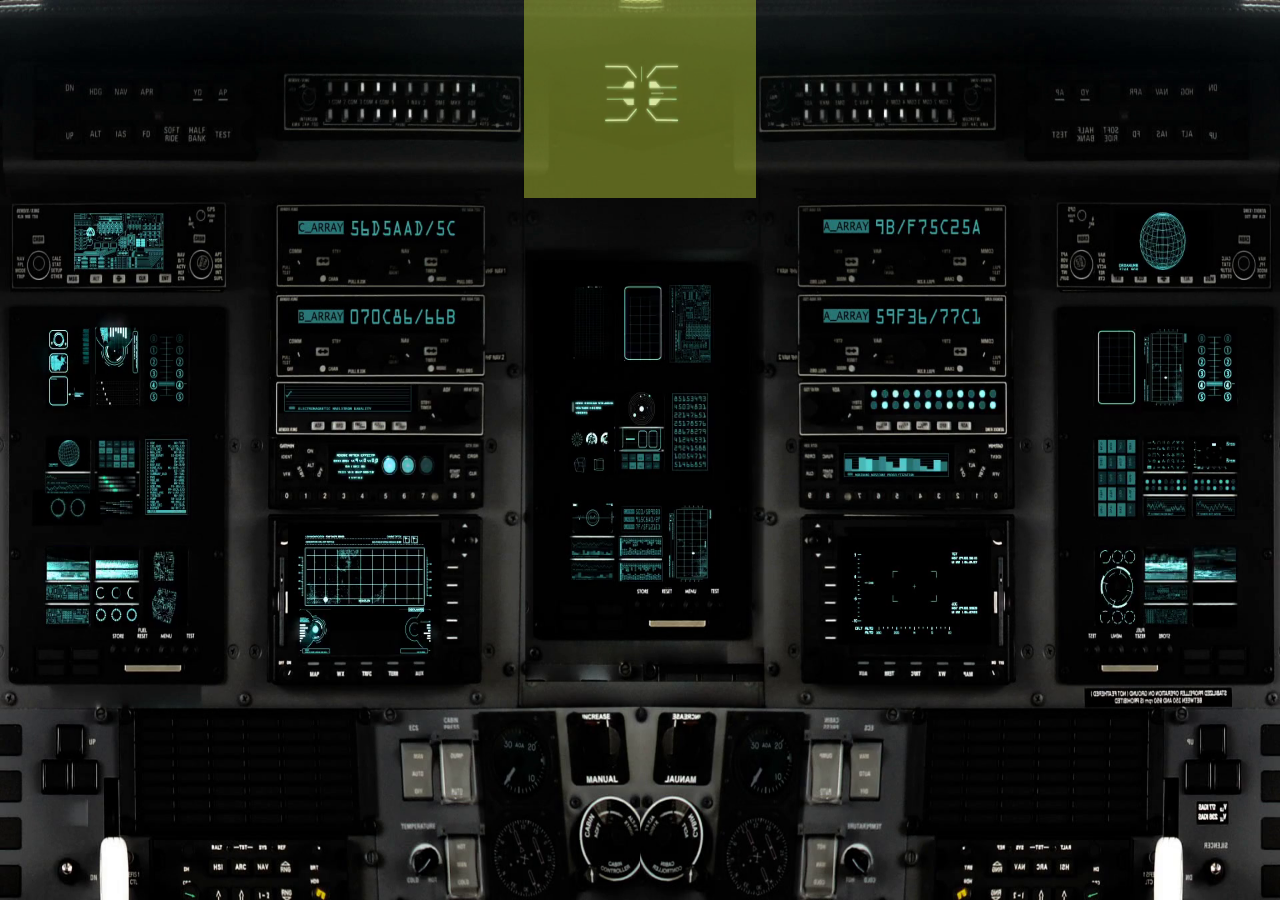
<file: index.html>
<html>

	<head>
		<meta charset="utf-8">
		<meta name="viewport" content="width=device-width, initial-scale=1">
		<title>Final Stage</title>
		<link rel="stylesheet" href="style_room.css" />
	</head>
	
	<body>
		<div class="main-div restrict-img-size">
			<div class="top-row">
				<div class="column-five-top-1" id="one">
				</div>
				<div class="column-five-top-2" id="two">
				</div>
				<div class="column-five-top-3" onclick="showSequenceOne()" id="three">
				</div>
				<div class="column-five-top-4" id="four">
				</div>
				<div class="column-five-top-5" id="five">
				</div>
			</div>
			<div class="middle-row">
				<div class="column-five-middle-1" id="six">
				</div>
				<div class="column-five-middle-2" id="seven">
				</div>
				<div class="column-five-middle-3" id="eight">
				</div>
				<div class="column-five-middle-4" id="nine">
				</div>
				<div class="column-five-middle-5" id="ten">
				</div>
			</div>
			<div class="bottom-row">
				<div class="column-three-1">
				</div>
				<div class="column-three-2">
				</div>
				<div class="column-three-3">
				</div>
			</div> 
		</div>

	<script src="script_room.js"></script>
		
	</body>
</file>
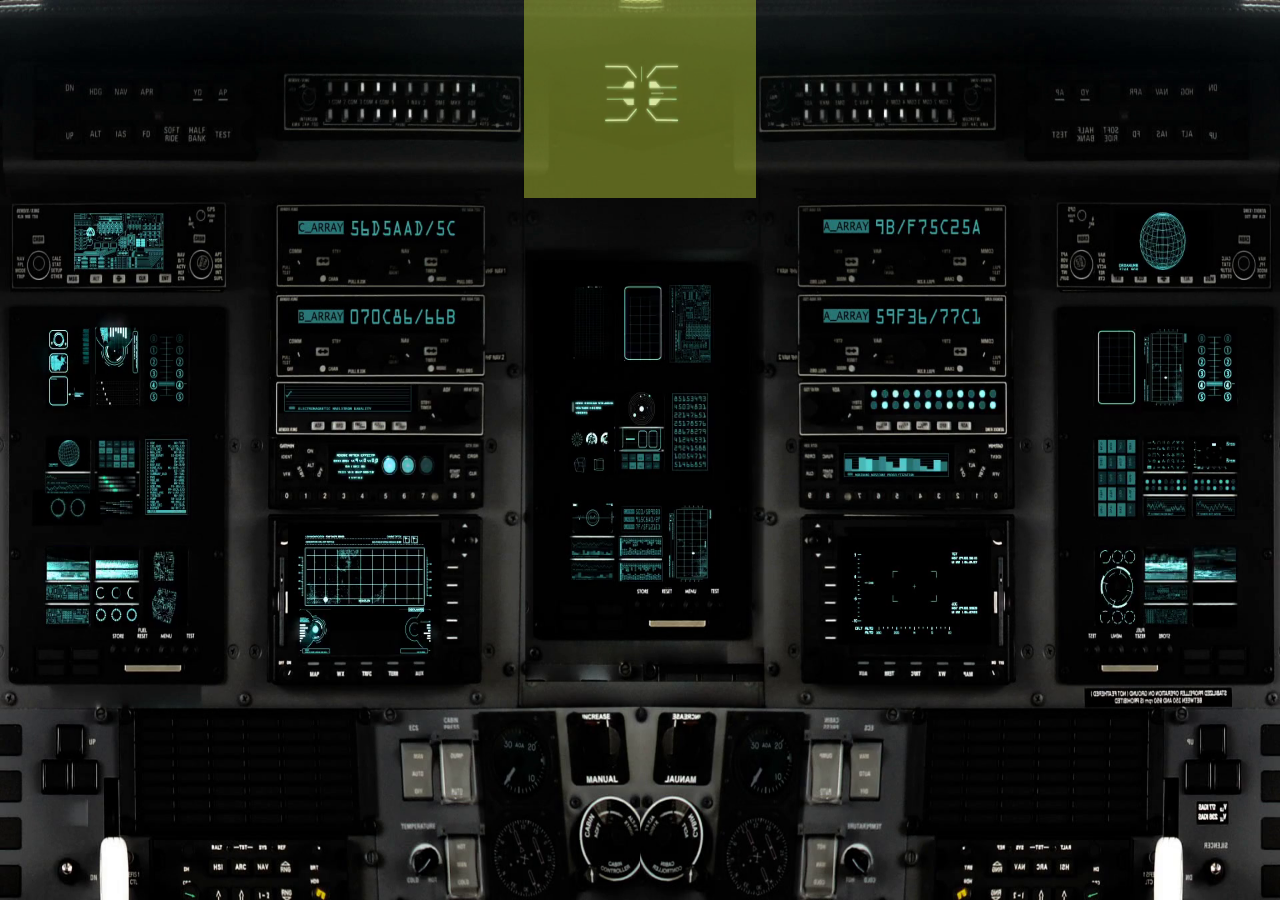
<file: index_room.html>
<html>

	<head>
		<meta charset="utf-8">
		<meta name="viewport" content="width=device-width, initial-scale=1">
		<title>Final Stage</title>
		<link rel="stylesheet" href="style_room.css" />
	</head>
	
	<body>
		<div class="main-div restrict-img-size">
			<div class="top-row">
				<div class="column-five-top-1" id="one">
				</div>
				<div class="column-five-top-2" id="two">
				</div>
				<div class="column-five-top-3" onclick="showSequenceOne()" id="three">
				</div>
				<div class="column-five-top-4" id="four">
				</div>
				<div class="column-five-top-5" id="five">
				</div>
			</div>
			<div class="middle-row">
				<div class="column-five-middle-1" id="six">
				</div>
				<div class="column-five-middle-2" id="seven">
				</div>
				<div class="column-five-middle-3" id="eight">
				</div>
				<div class="column-five-middle-4" id="nine">
				</div>
				<div class="column-five-middle-5" id="ten">
				</div>
			</div>
			<div class="bottom-row">
				<div class="column-three-1">
				</div>
				<div class="column-three-2">
				</div>
				<div class="column-three-3">
				</div>
			</div> 
		</div>

	<script src="script_room.js"></script>
		
	</body>
</file>
<file: style_room.css>
body {
	height: 100vh;
	width: 100vw;
	display: block;
	background-image: url("cockpit_console.png");
	background-size: 100% 100%;
	margin: 0;
}

.center-content {
	display: flex;
	align-items: center;
	justify-content: center;
}

.restrict-img-size {
	max-height: 100%;
	max-width: 100%;
}

.highlighted {
	background-color: #42f4f1;
	opacity: 0.35;
}









.middle-row {
	height: 57%;
	width: 100%;
	display: flex;
}

.top-row {
	height: 22%;
	width: 100%;
	display: flex;
}

.bottom-row {
	height: 21%;
	width: 100%;
	display: flex;
}











.column-five-top-1 {
	height: 100%;
	width: 22%;
	display: block;
}

.column-five-top-2 {
	height: 100%;
	width: 21%;
	display: block;
}

.column-five-top-3 {
	height: 100%;
	width: 19%;
	display: block;
	background-color: #c3d83c;
	opacity: 0.45;
}

.column-five-top-4 {
	height: 100%;
	width: 21%;
	display: block;
}

.column-five-top-5 {
	height: 100%;
	width: 22%;
	display: block;
}










.column-five-middle-1 {
	height: 100%;
	width: 19.1%;
	display: block;
}

.column-five-middle-2 {
	height: 100%;
	width: 20.9%;
	display: block;
}

.column-five-middle-3 {
	height: 100%;
	width: calc(100%/5);
	display: block;
}

.column-five-middle-4 {
	height: 100%;
	width: 20.9%;
	display: block;
}

.column-five-middle-5 {
	height: 100%;
	width: 19.1%;
	display: block;
}










.column-three-1 {
	height: 100%;
	width: calc(100%/3);
	display: block;
}

.column-three-2 {
	height: 100%;
	width: calc(100%/3);
	display: block;
}

.column-three-3 {
	height: 100%;
	width: calc(100%/3);
	display: block;
}
</file>
